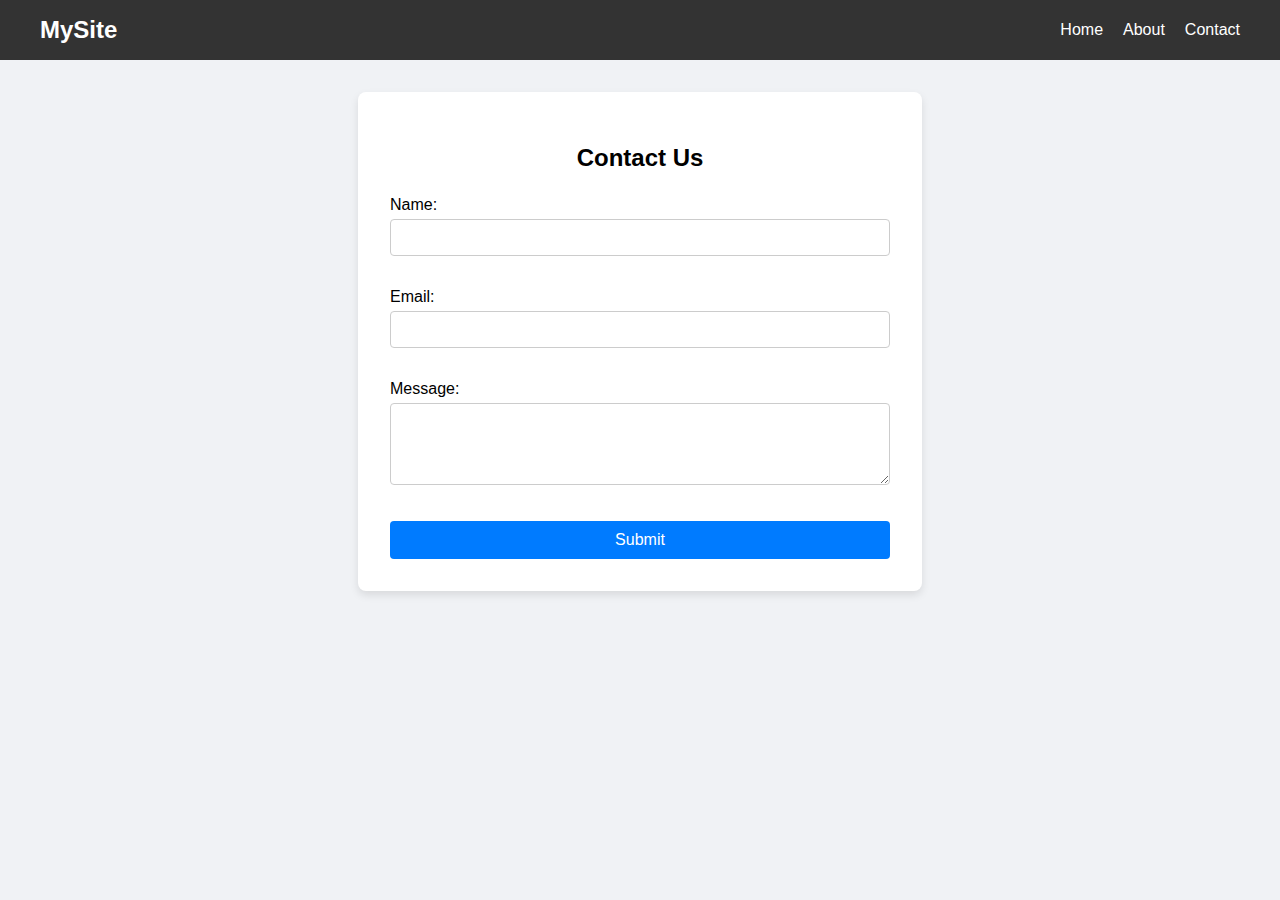
<file: task-2/index.html>
<!DOCTYPE html>
<html lang="en">
<head>
    <meta charset="UTF-8">
    <meta name="viewport" content="width=device-width, initial-scale=1.0">
    <title>Task 2 - Contact Form</title>
    <link rel="stylesheet" href="style.css">
</head>
<body>
    <header class="main-header">
        <nav class="main-nav">
            <a href="#" class="logo">MySite</a>
            <ul>
                <li><a href="#">Home</a></li>
                <li><a href="#">About</a></li>
                <li><a href="#">Contact</a></li>
            </ul>
        </nav>
    </header>

    <main class="content-grid">
        <div class="form-container">
            <h2>Contact Us</h2>
            <form id="contactForm" novalidate>
                <div class="form-group">
                    <label for="name">Name:</label>
                    <input type="text" id="name" name="name" required>
                    <small class="error-message"></small>
                </div>
                <div class="form-group">
                    <label for="email">Email:</label>
                    <input type="email" id="email" name="email" required>
                    <small class="error-message"></small>
                </div>
                <div class="form-group">
                    <label for="message">Message:</label>
                    <textarea id="message" name="message" rows="4" required></textarea>
                    <small class="error-message"></small>
                </div>
                <button type="submit">Submit</button>
            </form>
        </div>
    </main>
    <script src="script.js"></script>
</body>
</html>
</file>
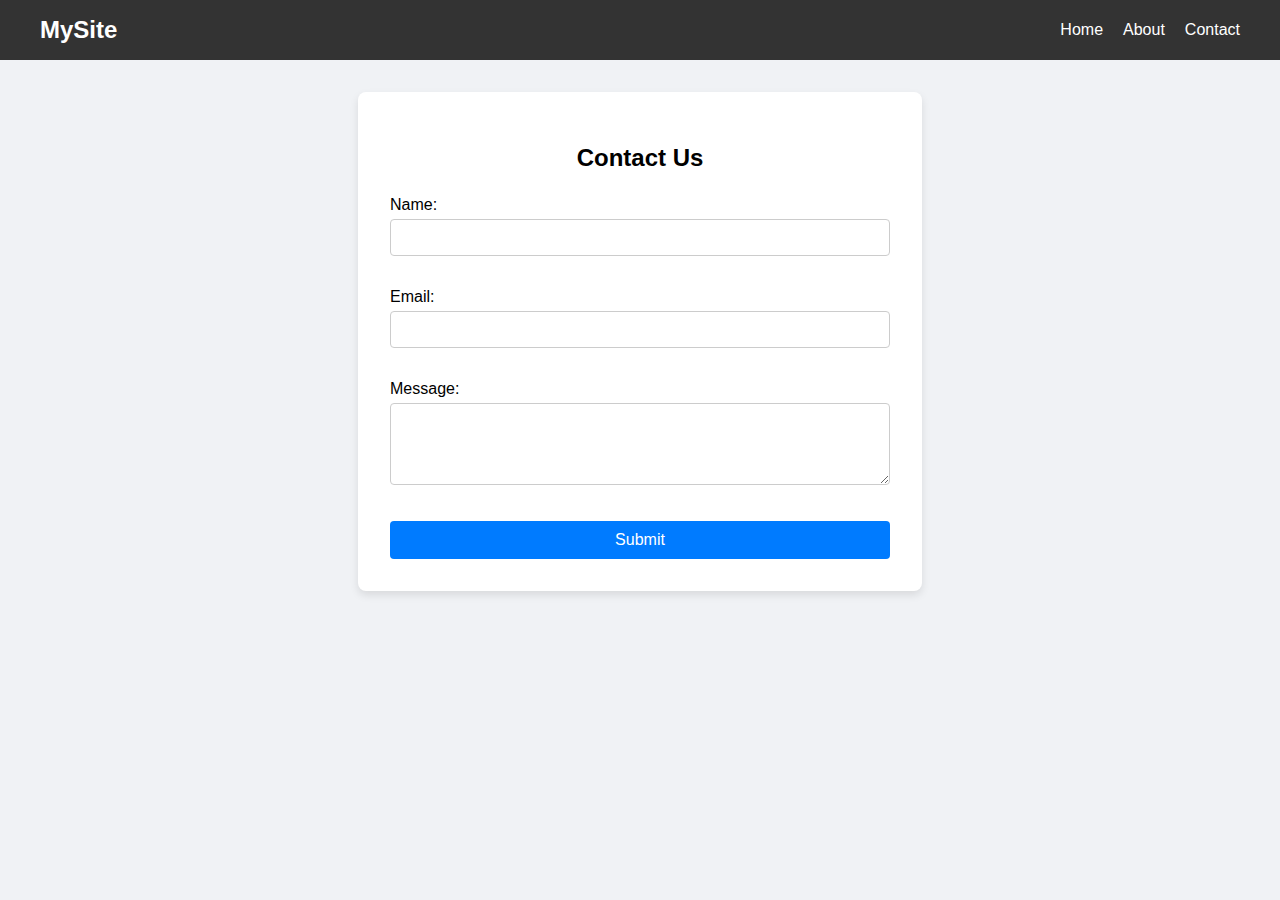
<file: index1.html>
<!DOCTYPE html>
<html lang="en">
<head>
    <meta charset="UTF-8">
    <meta name="viewport" content="width=device-width, initial-scale=1.0">
    <title>Task 2 - Contact Form</title>
    <link rel="stylesheet" href="style1.css">
</head>
<body>
    <header class="main-header">
        <nav class="main-nav">
            <a href="#" class="logo">MySite</a>
            <ul>
                <li><a href="#">Home</a></li>
                <li><a href="#">About</a></li>
                <li><a href="#">Contact</a></li>
            </ul>
        </nav>
    </header>

    <main class="content-grid">
        <div class="form-container">
            <h2>Contact Us</h2>
            <form id="contactForm" novalidate>
                <div class="form-group">
                    <label for="name">Name:</label>
                    <input type="text" id="name" name="name" required>
                    <small class="error-message"></small>
                </div>
                <div class="form-group">
                    <label for="email">Email:</label>
                    <input type="email" id="email" name="email" required>
                    <small class="error-message"></small>
                </div>
                <div class="form-group">
                    <label for="message">Message:</label>
                    <textarea id="message" name="message" rows="4" required></textarea>
                    <small class="error-message"></small>
                </div>
                <button type="submit">Submit</button>
            </form>
        </div>
    </main>
    <script src="script1.js"></script>
</body>
</html>
</file>
<file: task-2/style.css>
/* General Styling */
body {
    font-family: Arial, sans-serif;
    margin: 0;
    background-color: #f0f2f5;
}

/* Flexbox for Navigation */
.main-header {
    background-color: #333;
    padding: 1rem;
}
.main-nav {
    display: flex;
    justify-content: space-between;
    align-items: center;
    max-width: 1200px;
    margin: 0 auto;
}
.main-nav .logo {
    color: white;
    text-decoration: none;
    font-size: 1.5rem;
    font-weight: bold;
}
.main-nav ul {
    display: flex;
    list-style: none;
    margin: 0;
    padding: 0;
}
.main-nav ul li {
    margin-left: 20px;
}
.main-nav ul li a {
    color: white;
    text-decoration: none;
}

/* CSS Grid for Content Area */
.content-grid {
    display: grid;
    place-items: center;
    padding: 2rem;
}

/* Form Styling */
.form-container {
    background: white;
    padding: 2rem;
    border-radius: 8px;
    box-shadow: 0 4px 8px rgba(0,0,0,0.1);
    width: 100%;
    max-width: 500px;
}
h2 {
    text-align: center;
    margin-bottom: 1.5rem;
}
.form-group {
    margin-bottom: 1rem;
}
label {
    display: block;
    margin-bottom: 5px;
}
input, textarea {
    width: 100%;
    padding: 10px;
    border: 1px solid #ccc;
    border-radius: 4px;
    box-sizing: border-box; /* Important */
}
button {
    width: 100%;
    padding: 10px;
    background-color: #007bff;
    color: white;
    border: none;
    border-radius: 4px;
    cursor: pointer;
    font-size: 1rem;
}
button:hover {
    background-color: #0056b3;
}
.error-message {
    color: red;
    font-size: 0.8rem;
    display: block;
    height: 1rem; /* Reserve space to prevent layout shift */
}
input.error, textarea.error {
    border-color: red;
}

/* Media Query for Responsiveness */
@media (max-width: 600px) {
    .main-nav {
        flex-direction: column;
        align-items: flex-start;
    }
    .main-nav ul {
        flex-direction: column;
        width: 100%;
        margin-top: 1rem;
    }
    .main-nav ul li {
        margin: 5px 0;
        text-align: center;
        background-color: #444;
        padding: 10px;
        border-radius: 4px;
    }
}
</file>
<file: style1.css>
/* General Styling */
body {
    font-family: Arial, sans-serif;
    margin: 0;
    background-color: #f0f2f5;
}

/* Flexbox for Navigation */
.main-header {
    background-color: #333;
    padding: 1rem;
}
.main-nav {
    display: flex;
    justify-content: space-between;
    align-items: center;
    max-width: 1200px;
    margin: 0 auto;
}
.main-nav .logo {
    color: white;
    text-decoration: none;
    font-size: 1.5rem;
    font-weight: bold;
}
.main-nav ul {
    display: flex;
    list-style: none;
    margin: 0;
    padding: 0;
}
.main-nav ul li {
    margin-left: 20px;
}
.main-nav ul li a {
    color: white;
    text-decoration: none;
}

/* CSS Grid for Content Area */
.content-grid {
    display: grid;
    place-items: center;
    padding: 2rem;
}

/* Form Styling */
.form-container {
    background: white;
    padding: 2rem;
    border-radius: 8px;
    box-shadow: 0 4px 8px rgba(0,0,0,0.1);
    width: 100%;
    max-width: 500px;
}
h2 {
    text-align: center;
    margin-bottom: 1.5rem;
}
.form-group {
    margin-bottom: 1rem;
}
label {
    display: block;
    margin-bottom: 5px;
}
input, textarea {
    width: 100%;
    padding: 10px;
    border: 1px solid #ccc;
    border-radius: 4px;
    box-sizing: border-box; /* Important */
}
button {
    width: 100%;
    padding: 10px;
    background-color: #007bff;
    color: white;
    border: none;
    border-radius: 4px;
    cursor: pointer;
    font-size: 1rem;
}
button:hover {
    background-color: #0056b3;
}
.error-message {
    color: red;
    font-size: 0.8rem;
    display: block;
    height: 1rem; /* Reserve space to prevent layout shift */
}
input.error, textarea.error {
    border-color: red;
}

/* Media Query for Responsiveness */
@media (max-width: 600px) {
    .main-nav {
        flex-direction: column;
        align-items: flex-start;
    }
    .main-nav ul {
        flex-direction: column;
        width: 100%;
        margin-top: 1rem;
    }
    .main-nav ul li {
        margin: 5px 0;
        text-align: center;
        background-color: #444;
        padding: 10px;
        border-radius: 4px;
    }
}
</file>
